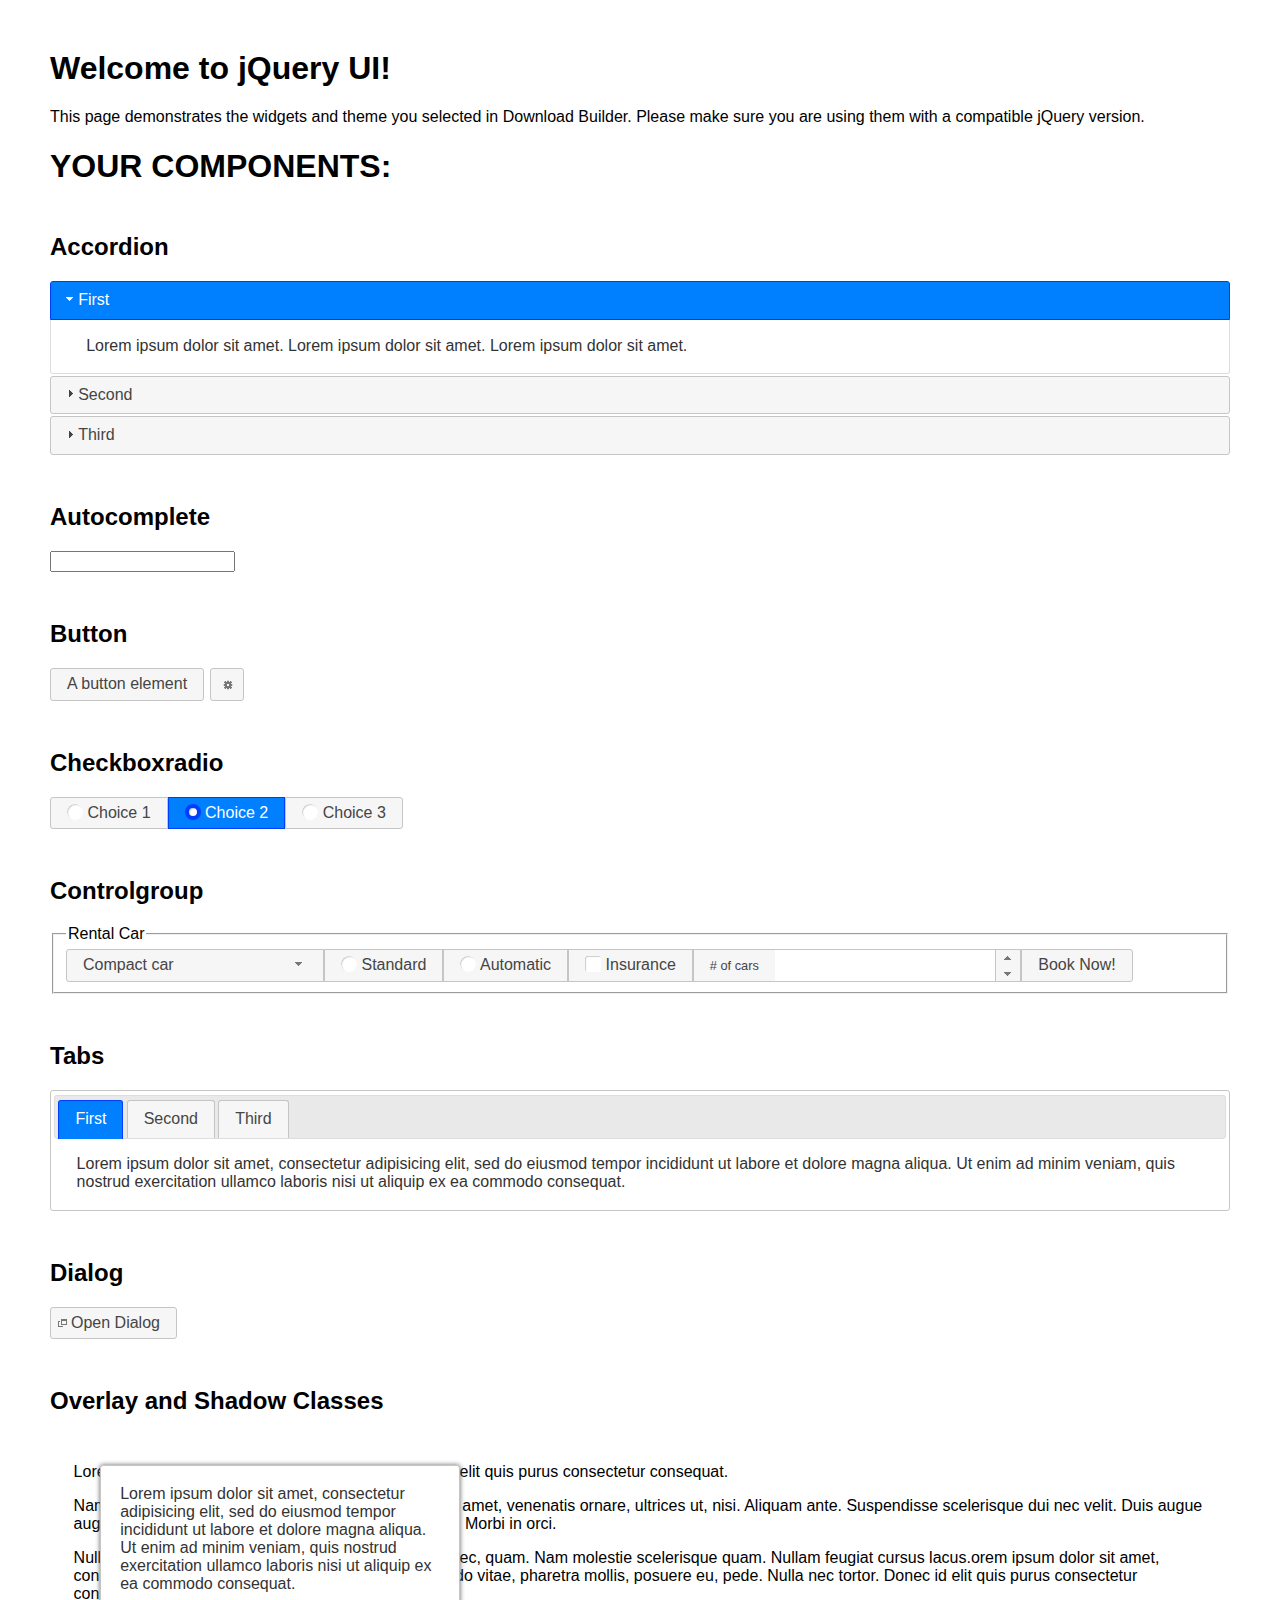
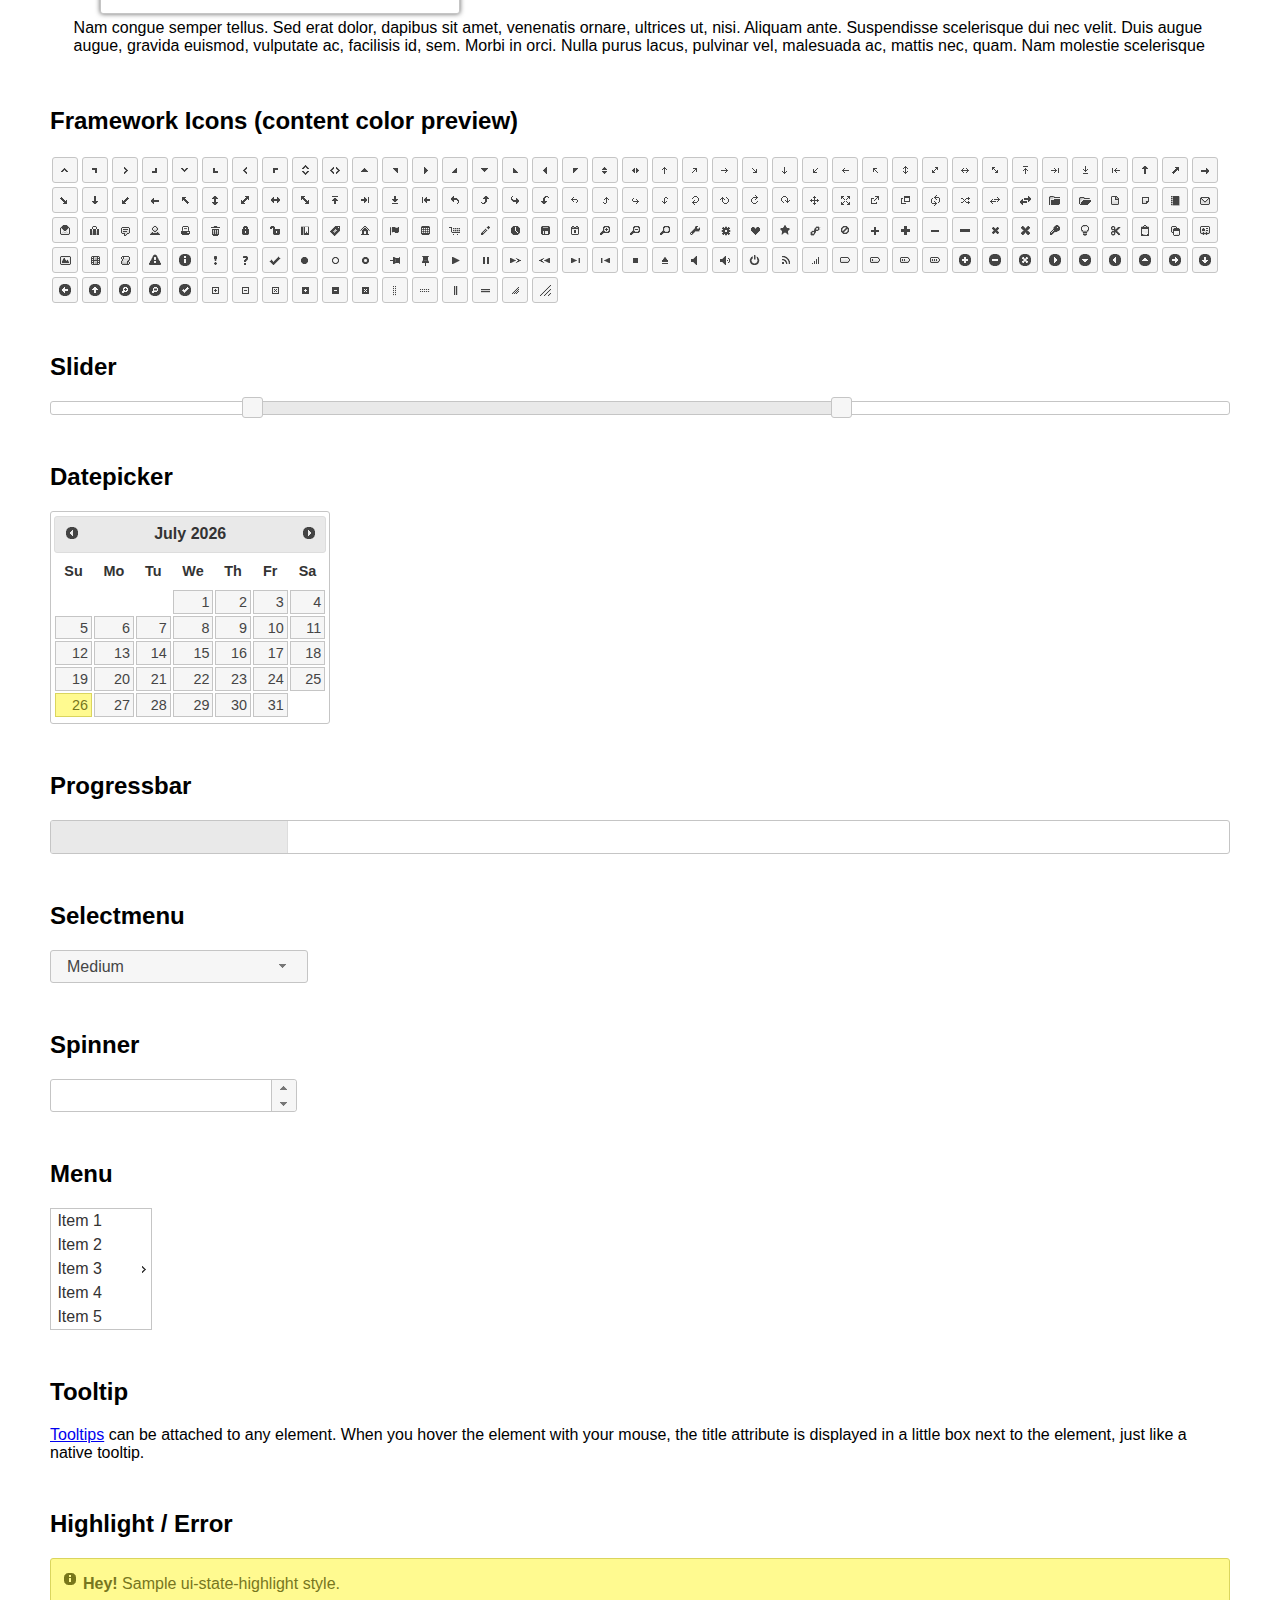
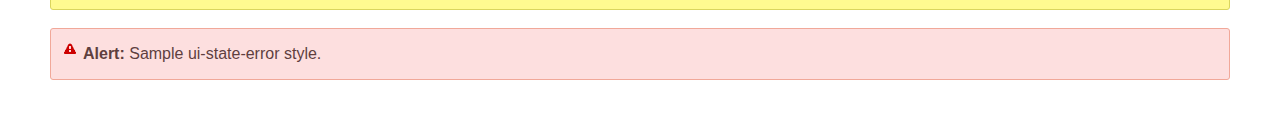
<file: js/jquery-ui-1.12.1/index.html>
<!doctype html>
<html lang="us">
<head>
	<meta charset="utf-8">
	<title>jQuery UI Example Page</title>
	<link href="jquery-ui.css" rel="stylesheet">
	<style>
	body{
		font-family: "Trebuchet MS", sans-serif;
		margin: 50px;
	}
	.demoHeaders {
		margin-top: 2em;
	}
	#dialog-link {
		padding: .4em 1em .4em 20px;
		text-decoration: none;
		position: relative;
	}
	#dialog-link span.ui-icon {
		margin: 0 5px 0 0;
		position: absolute;
		left: .2em;
		top: 50%;
		margin-top: -8px;
	}
	#icons {
		margin: 0;
		padding: 0;
	}
	#icons li {
		margin: 2px;
		position: relative;
		padding: 4px 0;
		cursor: pointer;
		float: left;
		list-style: none;
	}
	#icons span.ui-icon {
		float: left;
		margin: 0 4px;
	}
	.fakewindowcontain .ui-widget-overlay {
		position: absolute;
	}
	select {
		width: 200px;
	}
	</style>
</head>
<body>

<h1>Welcome to jQuery UI!</h1>

<div class="ui-widget">
	<p>This page demonstrates the widgets and theme you selected in Download Builder. Please make sure you are using them with a compatible jQuery version.</p>
</div>

<h1>YOUR COMPONENTS:</h1>


<!-- Accordion -->
<h2 class="demoHeaders">Accordion</h2>
<div id="accordion">
	<h3>First</h3>
	<div>Lorem ipsum dolor sit amet. Lorem ipsum dolor sit amet. Lorem ipsum dolor sit amet.</div>
	<h3>Second</h3>
	<div>Phasellus mattis tincidunt nibh.</div>
	<h3>Third</h3>
	<div>Nam dui erat, auctor a, dignissim quis.</div>
</div>



<!-- Autocomplete -->
<h2 class="demoHeaders">Autocomplete</h2>
<div>
	<input id="autocomplete" title="type &quot;a&quot;">
</div>



<!-- Button -->
<h2 class="demoHeaders">Button</h2>
<button id="button">A button element</button>
<button id="button-icon">An icon-only button</button>



<!-- Checkboxradio -->
<h2 class="demoHeaders">Checkboxradio</h2>
<form style="margin-top: 1em;">
	<div id="radioset">
		<input type="radio" id="radio1" name="radio"><label for="radio1">Choice 1</label>
		<input type="radio" id="radio2" name="radio" checked="checked"><label for="radio2">Choice 2</label>
		<input type="radio" id="radio3" name="radio"><label for="radio3">Choice 3</label>
	</div>
</form>



<!-- Controlgroup -->
<h2 class="demoHeaders">Controlgroup</h2>
<fieldset>
	<legend>Rental Car</legend>
	<div id="controlgroup">
		<select id="car-type">
			<option>Compact car</option>
			<option>Midsize car</option>
			<option>Full size car</option>
			<option>SUV</option>
			<option>Luxury</option>
			<option>Truck</option>
			<option>Van</option>
		</select>
		<label for="transmission-standard">Standard</label>
		<input type="radio" name="transmission" id="transmission-standard">
		<label for="transmission-automatic">Automatic</label>
		<input type="radio" name="transmission" id="transmission-automatic">
		<label for="insurance">Insurance</label>
		<input type="checkbox" name="insurance" id="insurance">
		<label for="horizontal-spinner" class="ui-controlgroup-label"># of cars</label>
		<input id="horizontal-spinner" class="ui-spinner-input">
		<button>Book Now!</button>
	</div>
</fieldset>



<!-- Tabs -->
<h2 class="demoHeaders">Tabs</h2>
<div id="tabs">
	<ul>
		<li><a href="#tabs-1">First</a></li>
		<li><a href="#tabs-2">Second</a></li>
		<li><a href="#tabs-3">Third</a></li>
	</ul>
	<div id="tabs-1">Lorem ipsum dolor sit amet, consectetur adipisicing elit, sed do eiusmod tempor incididunt ut labore et dolore magna aliqua. Ut enim ad minim veniam, quis nostrud exercitation ullamco laboris nisi ut aliquip ex ea commodo consequat.</div>
	<div id="tabs-2">Phasellus mattis tincidunt nibh. Cras orci urna, blandit id, pretium vel, aliquet ornare, felis. Maecenas scelerisque sem non nisl. Fusce sed lorem in enim dictum bibendum.</div>
	<div id="tabs-3">Nam dui erat, auctor a, dignissim quis, sollicitudin eu, felis. Pellentesque nisi urna, interdum eget, sagittis et, consequat vestibulum, lacus. Mauris porttitor ullamcorper augue.</div>
</div>



<h2 class="demoHeaders">Dialog</h2>
<p>
	<button id="dialog-link" class="ui-button ui-corner-all ui-widget">
		<span class="ui-icon ui-icon-newwin"></span>Open Dialog
	</button>
</p>

<h2 class="demoHeaders">Overlay and Shadow Classes</h2>
<div style="position: relative; width: 96%; height: 200px; padding:1% 2%; overflow:hidden;" class="fakewindowcontain">
	<p>Lorem ipsum dolor sit amet,  Nulla nec tortor. Donec id elit quis purus consectetur consequat. </p><p>Nam congue semper tellus. Sed erat dolor, dapibus sit amet, venenatis ornare, ultrices ut, nisi. Aliquam ante. Suspendisse scelerisque dui nec velit. Duis augue augue, gravida euismod, vulputate ac, facilisis id, sem. Morbi in orci. </p><p>Nulla purus lacus, pulvinar vel, malesuada ac, mattis nec, quam. Nam molestie scelerisque quam. Nullam feugiat cursus lacus.orem ipsum dolor sit amet, consectetur adipiscing elit. Donec libero risus, commodo vitae, pharetra mollis, posuere eu, pede. Nulla nec tortor. Donec id elit quis purus consectetur consequat. </p><p>Nam congue semper tellus. Sed erat dolor, dapibus sit amet, venenatis ornare, ultrices ut, nisi. Aliquam ante. Suspendisse scelerisque dui nec velit. Duis augue augue, gravida euismod, vulputate ac, facilisis id, sem. Morbi in orci. Nulla purus lacus, pulvinar vel, malesuada ac, mattis nec, quam. Nam molestie scelerisque quam. </p><p>Nullam feugiat cursus lacus.orem ipsum dolor sit amet, consectetur adipiscing elit. Donec libero risus, commodo vitae, pharetra mollis, posuere eu, pede. Nulla nec tortor. Donec id elit quis purus consectetur consequat. Nam congue semper tellus. Sed erat dolor, dapibus sit amet, venenatis ornare, ultrices ut, nisi. Aliquam ante. </p><p>Suspendisse scelerisque dui nec velit. Duis augue augue, gravida euismod, vulputate ac, facilisis id, sem. Morbi in orci. Nulla purus lacus, pulvinar vel, malesuada ac, mattis nec, quam. Nam molestie scelerisque quam. Nullam feugiat cursus lacus.orem ipsum dolor sit amet, consectetur adipiscing elit. Donec libero risus, commodo vitae, pharetra mollis, posuere eu, pede. Nulla nec tortor. Donec id elit quis purus consectetur consequat. Nam congue semper tellus. Sed erat dolor, dapibus sit amet, venenatis ornare, ultrices ut, nisi. </p>

	<!-- ui-dialog -->
	<div class="ui-widget-overlay ui-front"></div>
	<div style="position: absolute; width: 320px; left: 50px; top: 30px; padding: 1.2em" class="ui-widget ui-front ui-widget-content ui-corner-all ui-widget-shadow">
		Lorem ipsum dolor sit amet, consectetur adipisicing elit, sed do eiusmod tempor incididunt ut labore et dolore magna aliqua. Ut enim ad minim veniam, quis nostrud exercitation ullamco laboris nisi ut aliquip ex ea commodo consequat.
	</div>

</div>

<!-- ui-dialog -->
<div id="dialog" title="Dialog Title">
	<p>Lorem ipsum dolor sit amet, consectetur adipisicing elit, sed do eiusmod tempor incididunt ut labore et dolore magna aliqua. Ut enim ad minim veniam, quis nostrud exercitation ullamco laboris nisi ut aliquip ex ea commodo consequat.</p>
</div>



<h2 class="demoHeaders">Framework Icons (content color preview)</h2>
<ul id="icons" class="ui-widget ui-helper-clearfix">
	<li class="ui-state-default ui-corner-all" title=".ui-icon-caret-1-n"><span class="ui-icon ui-icon-caret-1-n"></span></li>
	<li class="ui-state-default ui-corner-all" title=".ui-icon-caret-1-ne"><span class="ui-icon ui-icon-caret-1-ne"></span></li>
	<li class="ui-state-default ui-corner-all" title=".ui-icon-caret-1-e"><span class="ui-icon ui-icon-caret-1-e"></span></li>
	<li class="ui-state-default ui-corner-all" title=".ui-icon-caret-1-se"><span class="ui-icon ui-icon-caret-1-se"></span></li>
	<li class="ui-state-default ui-corner-all" title=".ui-icon-caret-1-s"><span class="ui-icon ui-icon-caret-1-s"></span></li>
	<li class="ui-state-default ui-corner-all" title=".ui-icon-caret-1-sw"><span class="ui-icon ui-icon-caret-1-sw"></span></li>
	<li class="ui-state-default ui-corner-all" title=".ui-icon-caret-1-w"><span class="ui-icon ui-icon-caret-1-w"></span></li>
	<li class="ui-state-default ui-corner-all" title=".ui-icon-caret-1-nw"><span class="ui-icon ui-icon-caret-1-nw"></span></li>
	<li class="ui-state-default ui-corner-all" title=".ui-icon-caret-2-n-s"><span class="ui-icon ui-icon-caret-2-n-s"></span></li>
	<li class="ui-state-default ui-corner-all" title=".ui-icon-caret-2-e-w"><span class="ui-icon ui-icon-caret-2-e-w"></span></li>
	<li class="ui-state-default ui-corner-all" title=".ui-icon-triangle-1-n"><span class="ui-icon ui-icon-triangle-1-n"></span></li>
	<li class="ui-state-default ui-corner-all" title=".ui-icon-triangle-1-ne"><span class="ui-icon ui-icon-triangle-1-ne"></span></li>
	<li class="ui-state-default ui-corner-all" title=".ui-icon-triangle-1-e"><span class="ui-icon ui-icon-triangle-1-e"></span></li>
	<li class="ui-state-default ui-corner-all" title=".ui-icon-triangle-1-se"><span class="ui-icon ui-icon-triangle-1-se"></span></li>
	<li class="ui-state-default ui-corner-all" title=".ui-icon-triangle-1-s"><span class="ui-icon ui-icon-triangle-1-s"></span></li>
	<li class="ui-state-default ui-corner-all" title=".ui-icon-triangle-1-sw"><span class="ui-icon ui-icon-triangle-1-sw"></span></li>
	<li class="ui-state-default ui-corner-all" title=".ui-icon-triangle-1-w"><span class="ui-icon ui-icon-triangle-1-w"></span></li>
	<li class="ui-state-default ui-corner-all" title=".ui-icon-triangle-1-nw"><span class="ui-icon ui-icon-triangle-1-nw"></span></li>
	<li class="ui-state-default ui-corner-all" title=".ui-icon-triangle-2-n-s"><span class="ui-icon ui-icon-triangle-2-n-s"></span></li>
	<li class="ui-state-default ui-corner-all" title=".ui-icon-triangle-2-e-w"><span class="ui-icon ui-icon-triangle-2-e-w"></span></li>
	<li class="ui-state-default ui-corner-all" title=".ui-icon-arrow-1-n"><span class="ui-icon ui-icon-arrow-1-n"></span></li>
	<li class="ui-state-default ui-corner-all" title=".ui-icon-arrow-1-ne"><span class="ui-icon ui-icon-arrow-1-ne"></span></li>
	<li class="ui-state-default ui-corner-all" title=".ui-icon-arrow-1-e"><span class="ui-icon ui-icon-arrow-1-e"></span></li>
	<li class="ui-state-default ui-corner-all" title=".ui-icon-arrow-1-se"><span class="ui-icon ui-icon-arrow-1-se"></span></li>
	<li class="ui-state-default ui-corner-all" title=".ui-icon-arrow-1-s"><span class="ui-icon ui-icon-arrow-1-s"></span></li>
	<li class="ui-state-default ui-corner-all" title=".ui-icon-arrow-1-sw"><span class="ui-icon ui-icon-arrow-1-sw"></span></li>
	<li class="ui-state-default ui-corner-all" title=".ui-icon-arrow-1-w"><span class="ui-icon ui-icon-arrow-1-w"></span></li>
	<li class="ui-state-default ui-corner-all" title=".ui-icon-arrow-1-nw"><span class="ui-icon ui-icon-arrow-1-nw"></span></li>
	<li class="ui-state-default ui-corner-all" title=".ui-icon-arrow-2-n-s"><span class="ui-icon ui-icon-arrow-2-n-s"></span></li>
	<li class="ui-state-default ui-corner-all" title=".ui-icon-arrow-2-ne-sw"><span class="ui-icon ui-icon-arrow-2-ne-sw"></span></li>
	<li class="ui-state-default ui-corner-all" title=".ui-icon-arrow-2-e-w"><span class="ui-icon ui-icon-arrow-2-e-w"></span></li>
	<li class="ui-state-default ui-corner-all" title=".ui-icon-arrow-2-se-nw"><span class="ui-icon ui-icon-arrow-2-se-nw"></span></li>
	<li class="ui-state-default ui-corner-all" title=".ui-icon-arrowstop-1-n"><span class="ui-icon ui-icon-arrowstop-1-n"></span></li>
	<li class="ui-state-default ui-corner-all" title=".ui-icon-arrowstop-1-e"><span class="ui-icon ui-icon-arrowstop-1-e"></span></li>
	<li class="ui-state-default ui-corner-all" title=".ui-icon-arrowstop-1-s"><span class="ui-icon ui-icon-arrowstop-1-s"></span></li>
	<li class="ui-state-default ui-corner-all" title=".ui-icon-arrowstop-1-w"><span class="ui-icon ui-icon-arrowstop-1-w"></span></li>
	<li class="ui-state-default ui-corner-all" title=".ui-icon-arrowthick-1-n"><span class="ui-icon ui-icon-arrowthick-1-n"></span></li>
	<li class="ui-state-default ui-corner-all" title=".ui-icon-arrowthick-1-ne"><span class="ui-icon ui-icon-arrowthick-1-ne"></span></li>
	<li class="ui-state-default ui-corner-all" title=".ui-icon-arrowthick-1-e"><span class="ui-icon ui-icon-arrowthick-1-e"></span></li>
	<li class="ui-state-default ui-corner-all" title=".ui-icon-arrowthick-1-se"><span class="ui-icon ui-icon-arrowthick-1-se"></span></li>
	<li class="ui-state-default ui-corner-all" title=".ui-icon-arrowthick-1-s"><span class="ui-icon ui-icon-arrowthick-1-s"></span></li>
	<li class="ui-state-default ui-corner-all" title=".ui-icon-arrowthick-1-sw"><span class="ui-icon ui-icon-arrowthick-1-sw"></span></li>
	<li class="ui-state-default ui-corner-all" title=".ui-icon-arrowthick-1-w"><span class="ui-icon ui-icon-arrowthick-1-w"></span></li>
	<li class="ui-state-default ui-corner-all" title=".ui-icon-arrowthick-1-nw"><span class="ui-icon ui-icon-arrowthick-1-nw"></span></li>
	<li class="ui-state-default ui-corner-all" title=".ui-icon-arrowthick-2-n-s"><span class="ui-icon ui-icon-arrowthick-2-n-s"></span></li>
	<li class="ui-state-default ui-corner-all" title=".ui-icon-arrowthick-2-ne-sw"><span class="ui-icon ui-icon-arrowthick-2-ne-sw"></span></li>
	<li class="ui-state-default ui-corner-all" title=".ui-icon-arrowthick-2-e-w"><span class="ui-icon ui-icon-arrowthick-2-e-w"></span></li>
	<li class="ui-state-default ui-corner-all" title=".ui-icon-arrowthick-2-se-nw"><span class="ui-icon ui-icon-arrowthick-2-se-nw"></span></li>
	<li class="ui-state-default ui-corner-all" title=".ui-icon-arrowthickstop-1-n"><span class="ui-icon ui-icon-arrowthickstop-1-n"></span></li>
	<li class="ui-state-default ui-corner-all" title=".ui-icon-arrowthickstop-1-e"><span class="ui-icon ui-icon-arrowthickstop-1-e"></span></li>
	<li class="ui-state-default ui-corner-all" title=".ui-icon-arrowthickstop-1-s"><span class="ui-icon ui-icon-arrowthickstop-1-s"></span></li>
	<li class="ui-state-default ui-corner-all" title=".ui-icon-arrowthickstop-1-w"><span class="ui-icon ui-icon-arrowthickstop-1-w"></span></li>
	<li class="ui-state-default ui-corner-all" title=".ui-icon-arrowreturnthick-1-w"><span class="ui-icon ui-icon-arrowreturnthick-1-w"></span></li>
	<li class="ui-state-default ui-corner-all" title=".ui-icon-arrowreturnthick-1-n"><span class="ui-icon ui-icon-arrowreturnthick-1-n"></span></li>
	<li class="ui-state-default ui-corner-all" title=".ui-icon-arrowreturnthick-1-e"><span class="ui-icon ui-icon-arrowreturnthick-1-e"></span></li>
	<li class="ui-state-default ui-corner-all" title=".ui-icon-arrowreturnthick-1-s"><span class="ui-icon ui-icon-arrowreturnthick-1-s"></span></li>
	<li class="ui-state-default ui-corner-all" title=".ui-icon-arrowreturn-1-w"><span class="ui-icon ui-icon-arrowreturn-1-w"></span></li>
	<li class="ui-state-default ui-corner-all" title=".ui-icon-arrowreturn-1-n"><span class="ui-icon ui-icon-arrowreturn-1-n"></span></li>
	<li class="ui-state-default ui-corner-all" title=".ui-icon-arrowreturn-1-e"><span class="ui-icon ui-icon-arrowreturn-1-e"></span></li>
	<li class="ui-state-default ui-corner-all" title=".ui-icon-arrowreturn-1-s"><span class="ui-icon ui-icon-arrowreturn-1-s"></span></li>
	<li class="ui-state-default ui-corner-all" title=".ui-icon-arrowrefresh-1-w"><span class="ui-icon ui-icon-arrowrefresh-1-w"></span></li>
	<li class="ui-state-default ui-corner-all" title=".ui-icon-arrowrefresh-1-n"><span class="ui-icon ui-icon-arrowrefresh-1-n"></span></li>
	<li class="ui-state-default ui-corner-all" title=".ui-icon-arrowrefresh-1-e"><span class="ui-icon ui-icon-arrowrefresh-1-e"></span></li>
	<li class="ui-state-default ui-corner-all" title=".ui-icon-arrowrefresh-1-s"><span class="ui-icon ui-icon-arrowrefresh-1-s"></span></li>
	<li class="ui-state-default ui-corner-all" title=".ui-icon-arrow-4"><span class="ui-icon ui-icon-arrow-4"></span></li>
	<li class="ui-state-default ui-corner-all" title=".ui-icon-arrow-4-diag"><span class="ui-icon ui-icon-arrow-4-diag"></span></li>
	<li class="ui-state-default ui-corner-all" title=".ui-icon-extlink"><span class="ui-icon ui-icon-extlink"></span></li>
	<li class="ui-state-default ui-corner-all" title=".ui-icon-newwin"><span class="ui-icon ui-icon-newwin"></span></li>
	<li class="ui-state-default ui-corner-all" title=".ui-icon-refresh"><span class="ui-icon ui-icon-refresh"></span></li>
	<li class="ui-state-default ui-corner-all" title=".ui-icon-shuffle"><span class="ui-icon ui-icon-shuffle"></span></li>
	<li class="ui-state-default ui-corner-all" title=".ui-icon-transfer-e-w"><span class="ui-icon ui-icon-transfer-e-w"></span></li>
	<li class="ui-state-default ui-corner-all" title=".ui-icon-transferthick-e-w"><span class="ui-icon ui-icon-transferthick-e-w"></span></li>
	<li class="ui-state-default ui-corner-all" title=".ui-icon-folder-collapsed"><span class="ui-icon ui-icon-folder-collapsed"></span></li>
	<li class="ui-state-default ui-corner-all" title=".ui-icon-folder-open"><span class="ui-icon ui-icon-folder-open"></span></li>
	<li class="ui-state-default ui-corner-all" title=".ui-icon-document"><span class="ui-icon ui-icon-document"></span></li>
	<li class="ui-state-default ui-corner-all" title=".ui-icon-document-b"><span class="ui-icon ui-icon-document-b"></span></li>
	<li class="ui-state-default ui-corner-all" title=".ui-icon-note"><span class="ui-icon ui-icon-note"></span></li>
	<li class="ui-state-default ui-corner-all" title=".ui-icon-mail-closed"><span class="ui-icon ui-icon-mail-closed"></span></li>
	<li class="ui-state-default ui-corner-all" title=".ui-icon-mail-open"><span class="ui-icon ui-icon-mail-open"></span></li>
	<li class="ui-state-default ui-corner-all" title=".ui-icon-suitcase"><span class="ui-icon ui-icon-suitcase"></span></li>
	<li class="ui-state-default ui-corner-all" title=".ui-icon-comment"><span class="ui-icon ui-icon-comment"></span></li>
	<li class="ui-state-default ui-corner-all" title=".ui-icon-person"><span class="ui-icon ui-icon-person"></span></li>
	<li class="ui-state-default ui-corner-all" title=".ui-icon-print"><span class="ui-icon ui-icon-print"></span></li>
	<li class="ui-state-default ui-corner-all" title=".ui-icon-trash"><span class="ui-icon ui-icon-trash"></span></li>
	<li class="ui-state-default ui-corner-all" title=".ui-icon-locked"><span class="ui-icon ui-icon-locked"></span></li>
	<li class="ui-state-default ui-corner-all" title=".ui-icon-unlocked"><span class="ui-icon ui-icon-unlocked"></span></li>
	<li class="ui-state-default ui-corner-all" title=".ui-icon-bookmark"><span class="ui-icon ui-icon-bookmark"></span></li>
	<li class="ui-state-default ui-corner-all" title=".ui-icon-tag"><span class="ui-icon ui-icon-tag"></span></li>
	<li class="ui-state-default ui-corner-all" title=".ui-icon-home"><span class="ui-icon ui-icon-home"></span></li>
	<li class="ui-state-default ui-corner-all" title=".ui-icon-flag"><span class="ui-icon ui-icon-flag"></span></li>
	<li class="ui-state-default ui-corner-all" title=".ui-icon-calculator"><span class="ui-icon ui-icon-calculator"></span></li>
	<li class="ui-state-default ui-corner-all" title=".ui-icon-cart"><span class="ui-icon ui-icon-cart"></span></li>
	<li class="ui-state-default ui-corner-all" title=".ui-icon-pencil"><span class="ui-icon ui-icon-pencil"></span></li>
	<li class="ui-state-default ui-corner-all" title=".ui-icon-clock"><span class="ui-icon ui-icon-clock"></span></li>
	<li class="ui-state-default ui-corner-all" title=".ui-icon-disk"><span class="ui-icon ui-icon-disk"></span></li>
	<li class="ui-state-default ui-corner-all" title=".ui-icon-calendar"><span class="ui-icon ui-icon-calendar"></span></li>
	<li class="ui-state-default ui-corner-all" title=".ui-icon-zoomin"><span class="ui-icon ui-icon-zoomin"></span></li>
	<li class="ui-state-default ui-corner-all" title=".ui-icon-zoomout"><span class="ui-icon ui-icon-zoomout"></span></li>
	<li class="ui-state-default ui-corner-all" title=".ui-icon-search"><span class="ui-icon ui-icon-search"></span></li>
	<li class="ui-state-default ui-corner-all" title=".ui-icon-wrench"><span class="ui-icon ui-icon-wrench"></span></li>
	<li class="ui-state-default ui-corner-all" title=".ui-icon-gear"><span class="ui-icon ui-icon-gear"></span></li>
	<li class="ui-state-default ui-corner-all" title=".ui-icon-heart"><span class="ui-icon ui-icon-heart"></span></li>
	<li class="ui-state-default ui-corner-all" title=".ui-icon-star"><span class="ui-icon ui-icon-star"></span></li>
	<li class="ui-state-default ui-corner-all" title=".ui-icon-link"><span class="ui-icon ui-icon-link"></span></li>
	<li class="ui-state-default ui-corner-all" title=".ui-icon-cancel"><span class="ui-icon ui-icon-cancel"></span></li>
	<li class="ui-state-default ui-corner-all" title=".ui-icon-plus"><span class="ui-icon ui-icon-plus"></span></li>
	<li class="ui-state-default ui-corner-all" title=".ui-icon-plusthick"><span class="ui-icon ui-icon-plusthick"></span></li>
	<li class="ui-state-default ui-corner-all" title=".ui-icon-minus"><span class="ui-icon ui-icon-minus"></span></li>
	<li class="ui-state-default ui-corner-all" title=".ui-icon-minusthick"><span class="ui-icon ui-icon-minusthick"></span></li>
	<li class="ui-state-default ui-corner-all" title=".ui-icon-close"><span class="ui-icon ui-icon-close"></span></li>
	<li class="ui-state-default ui-corner-all" title=".ui-icon-closethick"><span class="ui-icon ui-icon-closethick"></span></li>
	<li class="ui-state-default ui-corner-all" title=".ui-icon-key"><span class="ui-icon ui-icon-key"></span></li>
	<li class="ui-state-default ui-corner-all" title=".ui-icon-lightbulb"><span class="ui-icon ui-icon-lightbulb"></span></li>
	<li class="ui-state-default ui-corner-all" title=".ui-icon-scissors"><span class="ui-icon ui-icon-scissors"></span></li>
	<li class="ui-state-default ui-corner-all" title=".ui-icon-clipboard"><span class="ui-icon ui-icon-clipboard"></span></li>
	<li class="ui-state-default ui-corner-all" title=".ui-icon-copy"><span class="ui-icon ui-icon-copy"></span></li>
	<li class="ui-state-default ui-corner-all" title=".ui-icon-contact"><span class="ui-icon ui-icon-contact"></span></li>
	<li class="ui-state-default ui-corner-all" title=".ui-icon-image"><span class="ui-icon ui-icon-image"></span></li>
	<li class="ui-state-default ui-corner-all" title=".ui-icon-video"><span class="ui-icon ui-icon-video"></span></li>
	<li class="ui-state-default ui-corner-all" title=".ui-icon-script"><span class="ui-icon ui-icon-script"></span></li>
	<li class="ui-state-default ui-corner-all" title=".ui-icon-alert"><span class="ui-icon ui-icon-alert"></span></li>
	<li class="ui-state-default ui-corner-all" title=".ui-icon-info"><span class="ui-icon ui-icon-info"></span></li>
	<li class="ui-state-default ui-corner-all" title=".ui-icon-notice"><span class="ui-icon ui-icon-notice"></span></li>
	<li class="ui-state-default ui-corner-all" title=".ui-icon-help"><span class="ui-icon ui-icon-help"></span></li>
	<li class="ui-state-default ui-corner-all" title=".ui-icon-check"><span class="ui-icon ui-icon-check"></span></li>
	<li class="ui-state-default ui-corner-all" title=".ui-icon-bullet"><span class="ui-icon ui-icon-bullet"></span></li>
	<li class="ui-state-default ui-corner-all" title=".ui-icon-radio-off"><span class="ui-icon ui-icon-radio-off"></span></li>
	<li class="ui-state-default ui-corner-all" title=".ui-icon-radio-on"><span class="ui-icon ui-icon-radio-on"></span></li>
	<li class="ui-state-default ui-corner-all" title=".ui-icon-pin-w"><span class="ui-icon ui-icon-pin-w"></span></li>
	<li class="ui-state-default ui-corner-all" title=".ui-icon-pin-s"><span class="ui-icon ui-icon-pin-s"></span></li>
	<li class="ui-state-default ui-corner-all" title=".ui-icon-play"><span class="ui-icon ui-icon-play"></span></li>
	<li class="ui-state-default ui-corner-all" title=".ui-icon-pause"><span class="ui-icon ui-icon-pause"></span></li>
	<li class="ui-state-default ui-corner-all" title=".ui-icon-seek-next"><span class="ui-icon ui-icon-seek-next"></span></li>
	<li class="ui-state-default ui-corner-all" title=".ui-icon-seek-prev"><span class="ui-icon ui-icon-seek-prev"></span></li>
	<li class="ui-state-default ui-corner-all" title=".ui-icon-seek-end"><span class="ui-icon ui-icon-seek-end"></span></li>
	<li class="ui-state-default ui-corner-all" title=".ui-icon-seek-first"><span class="ui-icon ui-icon-seek-first"></span></li>
	<li class="ui-state-default ui-corner-all" title=".ui-icon-stop"><span class="ui-icon ui-icon-stop"></span></li>
	<li class="ui-state-default ui-corner-all" title=".ui-icon-eject"><span class="ui-icon ui-icon-eject"></span></li>
	<li class="ui-state-default ui-corner-all" title=".ui-icon-volume-off"><span class="ui-icon ui-icon-volume-off"></span></li>
	<li class="ui-state-default ui-corner-all" title=".ui-icon-volume-on"><span class="ui-icon ui-icon-volume-on"></span></li>
	<li class="ui-state-default ui-corner-all" title=".ui-icon-power"><span class="ui-icon ui-icon-power"></span></li>
	<li class="ui-state-default ui-corner-all" title=".ui-icon-signal-diag"><span class="ui-icon ui-icon-signal-diag"></span></li>
	<li class="ui-state-default ui-corner-all" title=".ui-icon-signal"><span class="ui-icon ui-icon-signal"></span></li>
	<li class="ui-state-default ui-corner-all" title=".ui-icon-battery-0"><span class="ui-icon ui-icon-battery-0"></span></li>
	<li class="ui-state-default ui-corner-all" title=".ui-icon-battery-1"><span class="ui-icon ui-icon-battery-1"></span></li>
	<li class="ui-state-default ui-corner-all" title=".ui-icon-battery-2"><span class="ui-icon ui-icon-battery-2"></span></li>
	<li class="ui-state-default ui-corner-all" title=".ui-icon-battery-3"><span class="ui-icon ui-icon-battery-3"></span></li>
	<li class="ui-state-default ui-corner-all" title=".ui-icon-circle-plus"><span class="ui-icon ui-icon-circle-plus"></span></li>
	<li class="ui-state-default ui-corner-all" title=".ui-icon-circle-minus"><span class="ui-icon ui-icon-circle-minus"></span></li>
	<li class="ui-state-default ui-corner-all" title=".ui-icon-circle-close"><span class="ui-icon ui-icon-circle-close"></span></li>
	<li class="ui-state-default ui-corner-all" title=".ui-icon-circle-triangle-e"><span class="ui-icon ui-icon-circle-triangle-e"></span></li>
	<li class="ui-state-default ui-corner-all" title=".ui-icon-circle-triangle-s"><span class="ui-icon ui-icon-circle-triangle-s"></span></li>
	<li class="ui-state-default ui-corner-all" title=".ui-icon-circle-triangle-w"><span class="ui-icon ui-icon-circle-triangle-w"></span></li>
	<li class="ui-state-default ui-corner-all" title=".ui-icon-circle-triangle-n"><span class="ui-icon ui-icon-circle-triangle-n"></span></li>
	<li class="ui-state-default ui-corner-all" title=".ui-icon-circle-arrow-e"><span class="ui-icon ui-icon-circle-arrow-e"></span></li>
	<li class="ui-state-default ui-corner-all" title=".ui-icon-circle-arrow-s"><span class="ui-icon ui-icon-circle-arrow-s"></span></li>
	<li class="ui-state-default ui-corner-all" title=".ui-icon-circle-arrow-w"><span class="ui-icon ui-icon-circle-arrow-w"></span></li>
	<li class="ui-state-default ui-corner-all" title=".ui-icon-circle-arrow-n"><span class="ui-icon ui-icon-circle-arrow-n"></span></li>
	<li class="ui-state-default ui-corner-all" title=".ui-icon-circle-zoomin"><span class="ui-icon ui-icon-circle-zoomin"></span></li>
	<li class="ui-state-default ui-corner-all" title=".ui-icon-circle-zoomout"><span class="ui-icon ui-icon-circle-zoomout"></span></li>
	<li class="ui-state-default ui-corner-all" title=".ui-icon-circle-check"><span class="ui-icon ui-icon-circle-check"></span></li>
	<li class="ui-state-default ui-corner-all" title=".ui-icon-circlesmall-plus"><span class="ui-icon ui-icon-circlesmall-plus"></span></li>
	<li class="ui-state-default ui-corner-all" title=".ui-icon-circlesmall-minus"><span class="ui-icon ui-icon-circlesmall-minus"></span></li>
	<li class="ui-state-default ui-corner-all" title=".ui-icon-circlesmall-close"><span class="ui-icon ui-icon-circlesmall-close"></span></li>
	<li class="ui-state-default ui-corner-all" title=".ui-icon-squaresmall-plus"><span class="ui-icon ui-icon-squaresmall-plus"></span></li>
	<li class="ui-state-default ui-corner-all" title=".ui-icon-squaresmall-minus"><span class="ui-icon ui-icon-squaresmall-minus"></span></li>
	<li class="ui-state-default ui-corner-all" title=".ui-icon-squaresmall-close"><span class="ui-icon ui-icon-squaresmall-close"></span></li>
	<li class="ui-state-default ui-corner-all" title=".ui-icon-grip-dotted-vertical"><span class="ui-icon ui-icon-grip-dotted-vertical"></span></li>
	<li class="ui-state-default ui-corner-all" title=".ui-icon-grip-dotted-horizontal"><span class="ui-icon ui-icon-grip-dotted-horizontal"></span></li>
	<li class="ui-state-default ui-corner-all" title=".ui-icon-grip-solid-vertical"><span class="ui-icon ui-icon-grip-solid-vertical"></span></li>
	<li class="ui-state-default ui-corner-all" title=".ui-icon-grip-solid-horizontal"><span class="ui-icon ui-icon-grip-solid-horizontal"></span></li>
	<li class="ui-state-default ui-corner-all" title=".ui-icon-gripsmall-diagonal-se"><span class="ui-icon ui-icon-gripsmall-diagonal-se"></span></li>
	<li class="ui-state-default ui-corner-all" title=".ui-icon-grip-diagonal-se"><span class="ui-icon ui-icon-grip-diagonal-se"></span></li>
</ul>


<!-- Slider -->
<h2 class="demoHeaders">Slider</h2>
<div id="slider"></div>



<!-- Datepicker -->
<h2 class="demoHeaders">Datepicker</h2>
<div id="datepicker"></div>



<!-- Progressbar -->
<h2 class="demoHeaders">Progressbar</h2>
<div id="progressbar"></div>



<!-- Progressbar -->
<h2 class="demoHeaders">Selectmenu</h2>
<select id="selectmenu">
	<option>Slower</option>
	<option>Slow</option>
	<option selected="selected">Medium</option>
	<option>Fast</option>
	<option>Faster</option>
</select>



<!-- Spinner -->
<h2 class="demoHeaders">Spinner</h2>
<input id="spinner">



<!-- Menu -->
<h2 class="demoHeaders">Menu</h2>
<ul style="width:100px;" id="menu">
	<li><div>Item 1</div></li>
	<li><div>Item 2</div></li>
	<li><div>Item 3</div>
		<ul>
			<li><div>Item 3-1</div></li>
			<li><div>Item 3-2</div></li>
			<li><div>Item 3-3</div></li>
			<li><div>Item 3-4</div></li>
			<li><div>Item 3-5</div></li>
		</ul>
	</li>
	<li><div>Item 4</div></li>
	<li><div>Item 5</div></li>
</ul>



<!-- Tooltip -->
<h2 class="demoHeaders">Tooltip</h2>
<p id="tooltip">
	<a href="#" title="That&apos;s what this widget is">Tooltips</a> can be attached to any element. When you hover
the element with your mouse, the title attribute is displayed in a little box next to the element, just like a native tooltip.
</p>


<!-- Highlight / Error -->
<h2 class="demoHeaders">Highlight / Error</h2>
<div class="ui-widget">
	<div class="ui-state-highlight ui-corner-all" style="margin-top: 20px; padding: 0 .7em;">
		<p><span class="ui-icon ui-icon-info" style="float: left; margin-right: .3em;"></span>
		<strong>Hey!</strong> Sample ui-state-highlight style.</p>
	</div>
</div>
<br>
<div class="ui-widget">
	<div class="ui-state-error ui-corner-all" style="padding: 0 .7em;">
		<p><span class="ui-icon ui-icon-alert" style="float: left; margin-right: .3em;"></span>
		<strong>Alert:</strong> Sample ui-state-error style.</p>
	</div>
</div>

<script src="external/jquery/jquery.js"></script>
<script src="jquery-ui.js"></script>
<script>

$( "#accordion" ).accordion();



var availableTags = [
	"ActionScript",
	"AppleScript",
	"Asp",
	"BASIC",
	"C",
	"C++",
	"Clojure",
	"COBOL",
	"ColdFusion",
	"Erlang",
	"Fortran",
	"Groovy",
	"Haskell",
	"Java",
	"JavaScript",
	"Lisp",
	"Perl",
	"PHP",
	"Python",
	"Ruby",
	"Scala",
	"Scheme"
];
$( "#autocomplete" ).autocomplete({
	source: availableTags
});



$( "#button" ).button();
$( "#button-icon" ).button({
	icon: "ui-icon-gear",
	showLabel: false
});



$( "#radioset" ).buttonset();



$( "#controlgroup" ).controlgroup();



$( "#tabs" ).tabs();



$( "#dialog" ).dialog({
	autoOpen: false,
	width: 400,
	buttons: [
		{
			text: "Ok",
			click: function() {
				$( this ).dialog( "close" );
			}
		},
		{
			text: "Cancel",
			click: function() {
				$( this ).dialog( "close" );
			}
		}
	]
});

// Link to open the dialog
$( "#dialog-link" ).click(function( event ) {
	$( "#dialog" ).dialog( "open" );
	event.preventDefault();
});



$( "#datepicker" ).datepicker({
	inline: true
});



$( "#slider" ).slider({
	range: true,
	values: [ 17, 67 ]
});



$( "#progressbar" ).progressbar({
	value: 20
});



$( "#spinner" ).spinner();



$( "#menu" ).menu();



$( "#tooltip" ).tooltip();



$( "#selectmenu" ).selectmenu();


// Hover states on the static widgets
$( "#dialog-link, #icons li" ).hover(
	function() {
		$( this ).addClass( "ui-state-hover" );
	},
	function() {
		$( this ).removeClass( "ui-state-hover" );
	}
);
</script>
</body>
</html>
</file>
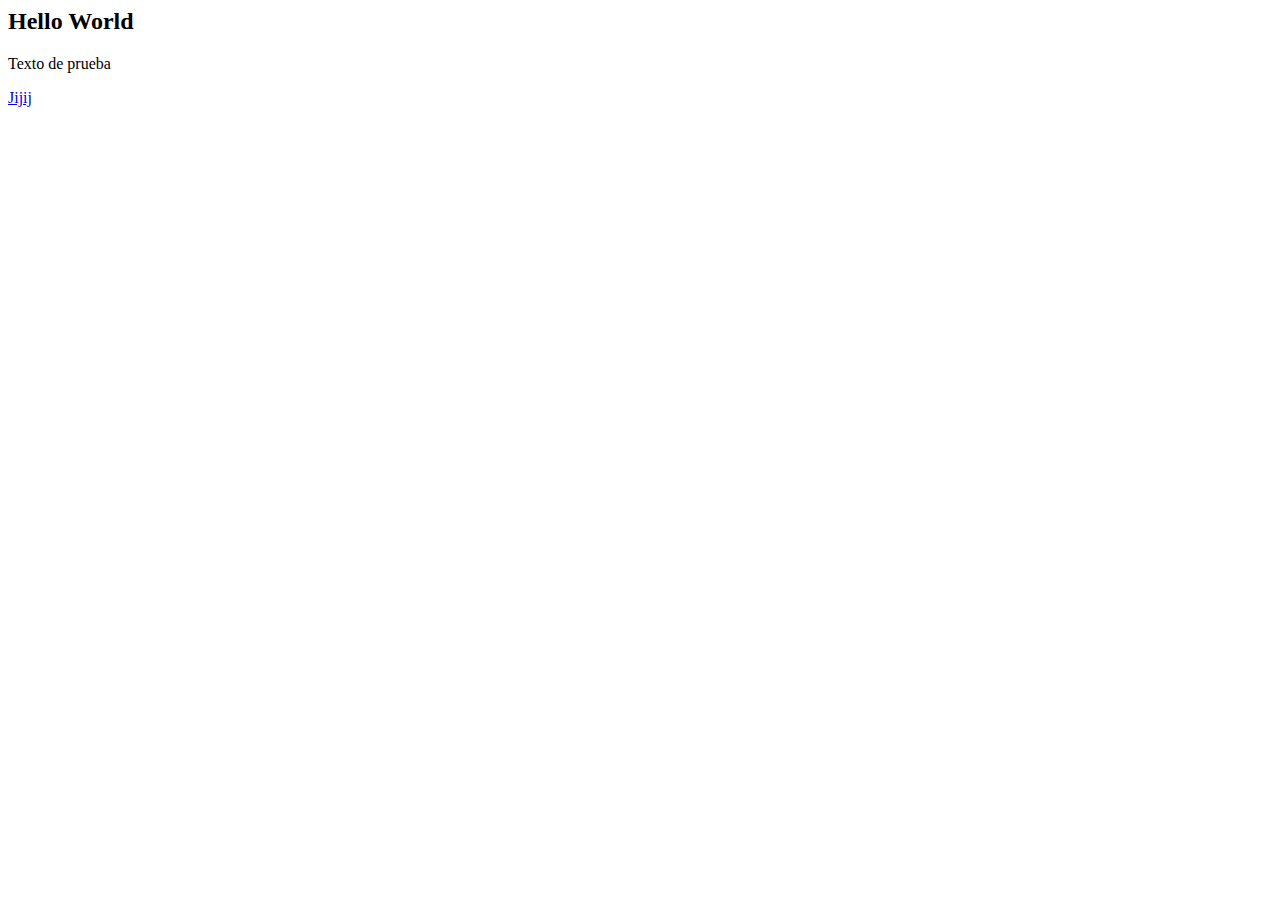
<file: prueba.html>
<html lang="es">
    <head> 
        <title>Test</title>
        <meta charset="UTF-8"/>
    </head>

    <body>
	    <h2>Hello World</h2>
	    <p>Texto de prueba</p>
	    <a href="#" >Jijij </a>
    </body>

</html>
</file>
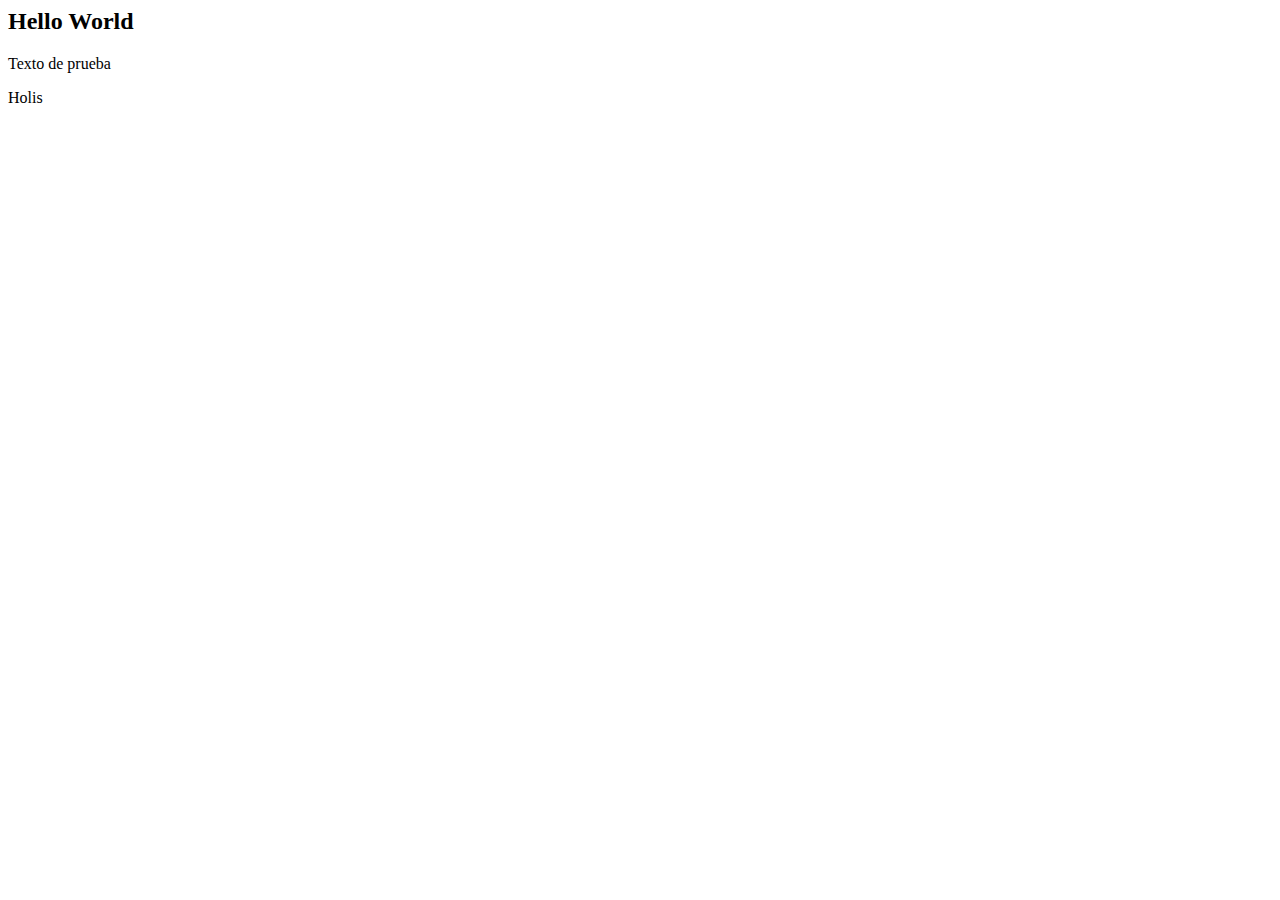
<file: prueba2.html>
<html lang="es">
    <head>
        <title>Test2</title>
        <meta charset="UTF-8"/>
    </head>

    <body>
	    <h2>Hello World</h2>
	    <p>Texto de prueba</p>
	    <div>
		    <p>Holis</p>
	    </div>
    </body>

</html>
</file>
